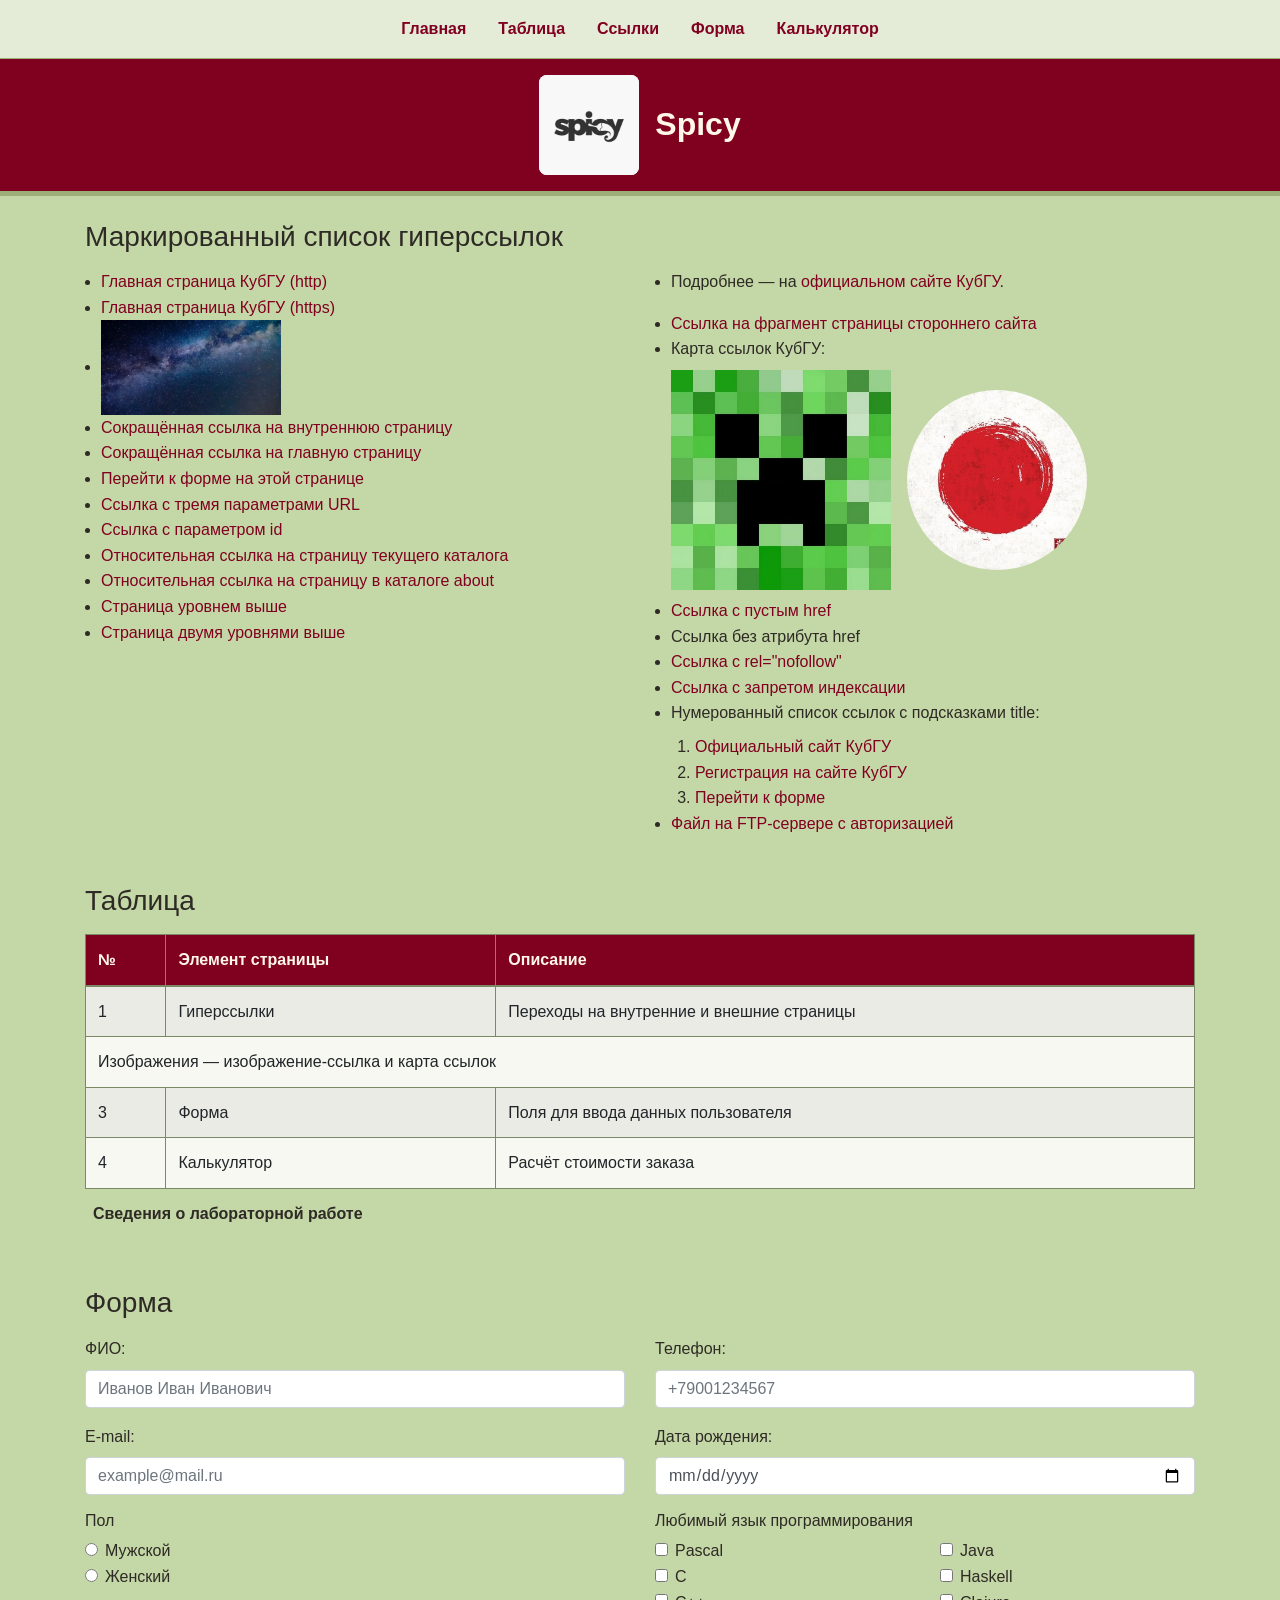
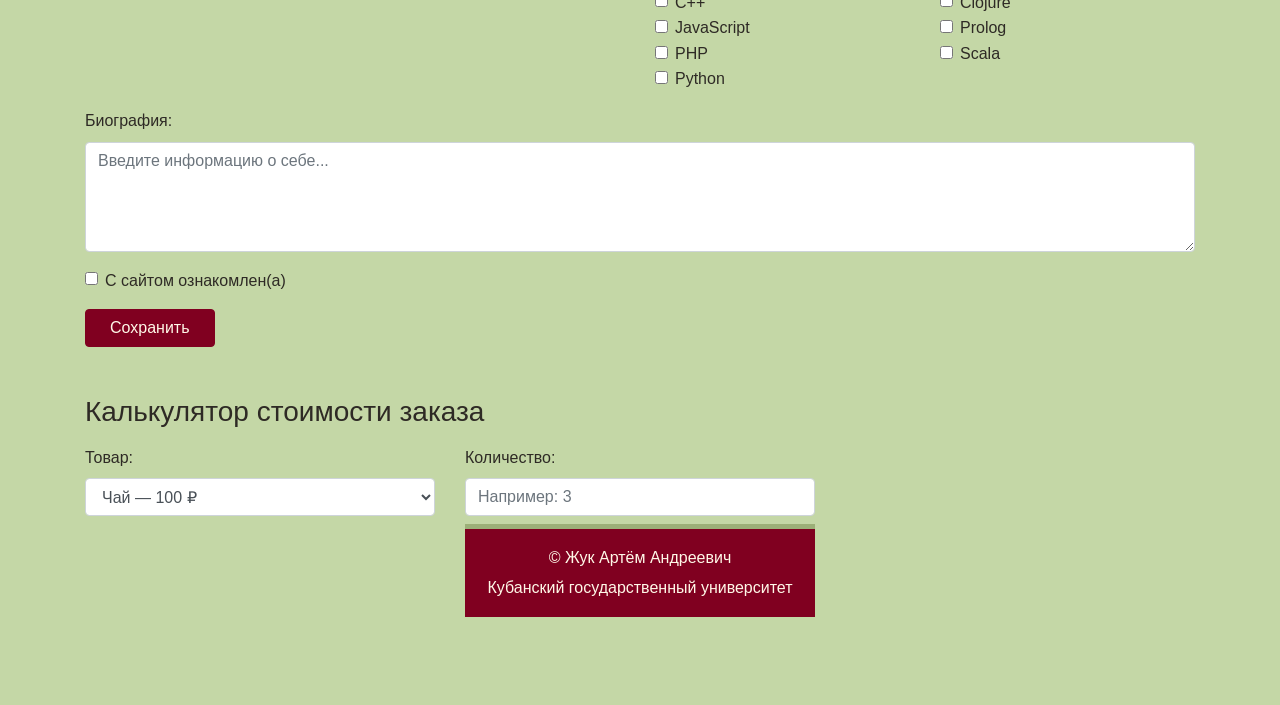
<file: index.html>
<!DOCTYPE html>
<html lang="ru">
<head>
  <meta charset="UTF-8">
  <meta name="viewport" content="width=device-width, initial-scale=1.0">
  <title>Spicy — лабораторная работа</title>
  <meta name="description" content="Учебная страница с гиперссылками, формой и калькулятором стоимости заказа.">

  <!-- Bootstrap CSS (только стили, без JS-библиотек) -->
  <link rel="stylesheet"
        href="https://stackpath.bootstrapcdn.com/bootstrap/4.3.1/css/bootstrap.min.css">

  <!-- Собственные стили -->
  <link rel="stylesheet" href="style.css">

  <!-- Калькулятор: внешний файл, defer -->
  <script src="script.js" defer></script>
</head>
<body>

  <!-- ================= МЕНЮ ================= -->
  <nav class="site-menu" aria-label="Основное меню">
    <div class="container">
      <ul class="nav flex-column flex-md-row justify-content-center py-2 mb-0">
        <li class="nav-item"><a class="nav-link" href="#top">Главная</a></li>
        <li class="nav-item"><a class="nav-link" href="#table-section">Таблица</a></li>
        <li class="nav-item"><a class="nav-link" href="#links-heading">Ссылки</a></li>
        <li class="nav-item"><a class="nav-link" href="#form">Форма</a></li>
        <li class="nav-item"><a class="nav-link" href="#calculator">Калькулятор</a></li>
      </ul>
    </div>
  </nav>

  <!-- ================= ШАПКА ================= -->
  <header id="top" class="site-header py-3">
    <div class="container">
      <div class="d-flex align-items-center justify-content-start justify-content-md-center">
        <a href="#top" class="mr-3" aria-label="На главную">
          <img class="site-logo" src="logo.jpeg" alt="Логотип сайта Spicy">
        </a>
        <h1 class="site-title mb-0">Spicy</h1>
      </div>
    </div>
  </header>

  <!-- ================= MAIN ================= -->
  <main class="container py-4 d-flex flex-column">

    <!-- Таблица: на мобильном order-1, на md+ order-2 -->
    <section id="table-section" aria-labelledby="table-heading"
             class="order-1 order-md-2 mb-5">
      <h2 id="table-heading" class="h3 mb-3">Таблица</h2>
      <div class="table-responsive">
        <table class="table table-bordered table-striped content-table mb-0">
          <caption class="px-2">Сведения о лабораторной работе</caption>
          <thead>
            <tr>
              <th scope="col">№</th>
              <th scope="col">Элемент страницы</th>
              <th scope="col">Описание</th>
            </tr>
          </thead>
          <tbody>
            <tr><td>1</td><td>Гиперссылки</td><td>Переходы на внутренние и внешние страницы</td></tr>
            <!-- Вторая строка объединена на все 3 столбца -->
            <tr><td colspan="3">Изображения — изображение-ссылка и карта ссылок</td></tr>
            <tr><td>3</td><td>Форма</td><td>Поля для ввода данных пользователя</td></tr>
            <tr><td>4</td><td>Калькулятор</td><td>Расчёт стоимости заказа</td></tr>
          </tbody>
        </table>
      </div>
    </section>

    <!-- Ссылки: на мобильном order-2, на md+ order-1 -->
    <section aria-labelledby="links-heading"
             class="order-2 order-md-1 mb-5">
      <h2 id="links-heading" class="h3 mb-3">Маркированный список гиперссылок</h2>

      <div class="row">
        <div class="col-12 col-md-6">
          <ul class="pl-3 mb-0">
            <li><a href="http://kubsu.ru/">Главная страница КубГУ (http)</a></li>
            <li><a href="https://kubsu.ru/">Главная страница КубГУ (https)</a></li>
            <li>
              <a href="https://kubsu.ru/" aria-label="КубГУ — ссылка-изображение">
                <img src="i.webp" alt="Логотип КубГУ" class="img-fluid link-img">
              </a>
            </li>
            <li><a href="/about/">Сокращённая ссылка на внутреннюю страницу</a></li>
            <li><a href="/">Сокращённая ссылка на главную страницу</a></li>
            <li><a href="#form">Перейти к форме на этой странице</a></li>
            <li><a href="https://example.com/search?name=Ivan&amp;category=books&amp;page=2">Ссылка с тремя параметрами URL</a></li>
            <li><a href="https://example.com/item?id=123">Ссылка с параметром id</a></li>
            <li><a href="./page.html">Относительная ссылка на страницу текущего каталога</a></li>
            <li><a href="./about/page.html">Относительная ссылка на страницу в каталоге about</a></li>
            <li><a href="PAGES/pages.html">Страница уровнем выше</a></li>
            <li><a href="PAGES/PAGES2/pages2.html">Страница двумя уровнями выше</a></li>
          </ul>
        </div>

        <div class="col-12 col-md-6">
          <ul class="pl-3 mb-0">
            <li><p>Подробнее — на <a href="https://kubsu.ru/">официальном сайте КубГУ</a>.</p></li>
            <li><a href="https://ru.wikipedia.org/wiki/HTML#История">Ссылка на фрагмент страницы стороннего сайта</a></li>
            <li>
              <p class="mb-2">Карта ссылок КубГУ:</p>
              <div class="d-flex flex-wrap align-items-center image-map">
                <a href="https://www.kubsu.ru/" target="_blank" rel="noopener noreferrer"
                   class="mr-3 mb-2" aria-label="Главная страница КубГУ">
                  <img src="rectangle-link.jpeg" alt="Прямоугольная ссылка — главная страница КубГУ"
                       class="img-fluid image-map-rect">
                </a>
                <a href="https://www.kubsu.ru/ru/abiturient" target="_blank" rel="noopener noreferrer"
                   class="image-map-circle mb-2" aria-label="Страница для абитуриентов">
                  <img src="circle-link.jpeg" alt="Круглая ссылка — страница абитуриентов"
                       class="img-fluid">
                </a>
              </div>
            </li>
            <li><a href="#" aria-disabled="true" tabindex="-1">Ссылка с пустым href</a></li>
            <li><a>Ссылка без атрибута href</a></li>
            <li><a href="https://example.com/" rel="nofollow">Ссылка с rel="nofollow"</a></li>
            <li><a href="https://www.kubsu.ru/" rel="nofollow">Ссылка с запретом индексации</a></li>
            <li>
              Нумерованный список ссылок с подсказками title:
              <ol class="pl-4 mt-2">
                <li><a href="https://www.kubsu.ru/" title="Официальный сайт КубГУ" target="_blank" rel="noopener noreferrer">Официальный сайт КубГУ</a></li>
                <li><a href="https://kubsu.ru/user" title="Для регистрации кликните по данной ссылке" target="_blank" rel="noopener noreferrer">Регистрация на сайте КубГУ</a></li>
                <li><a href="#form" title="Перейти к форме">Перейти к форме</a></li>
              </ol>
            </li>
            <li>
              <a href="ftp://students:password1202@ftp.lilcite/FTP/FTP.html">
                Файл на FTP-сервере с авторизацией
              </a>
            </li>
          </ul>
        </div>
      </div>
    </section>

    <!-- Форма: order-3 -->
    <section id="form" aria-labelledby="form-heading" class="order-3 mb-5">
      <h2 id="form-heading" class="h3 mb-3">Форма</h2>

      <form id="myForm" class="row">

        <div class="form-group col-12 col-md-6">
          <label for="fio">ФИО:</label>
          <input type="text" id="fio" name="fio" class="form-control"
                 placeholder="Иванов Иван Иванович" required
                 pattern="[А-Яа-яЁё]+(?:-[А-Яа-яЁё]+)? [А-Яа-яЁё]+(?:-[А-Яа-яЁё]+)? [А-Яа-яЁё]+(?:-[А-Яа-яЁё]+)?"
                 title="Введите фамилию, имя и отчество. Например: Иванов Иван Иванович">
        </div>

        <div class="form-group col-12 col-md-6">
          <label for="tel">Телефон:</label>
          <input type="tel" id="tel" name="tel" class="form-control"
                 placeholder="+79001234567" required inputmode="numeric"
                 pattern="(?:\+7|8)[0-9]{10}"
                 title="Введите номер в формате +79001234567 или 89001234567">
        </div>

        <div class="form-group col-12 col-md-6">
          <label for="email">E-mail:</label>
          <input type="email" id="email" name="email" class="form-control"
                 placeholder="example@mail.ru" required>
        </div>

        <div class="form-group col-12 col-md-6">
          <label for="birthdate">Дата рождения:</label>
          <input type="date" id="birthdate" name="birthdate" class="form-control">
        </div>

        <fieldset class="form-group col-12 col-md-6">
          <legend class="h6">Пол</legend>
          <div class="form-check">
            <input class="form-check-input" type="radio" name="gender" id="gender-male" value="male" required>
            <label class="form-check-label" for="gender-male">Мужской</label>
          </div>
          <div class="form-check">
            <input class="form-check-input" type="radio" name="gender" id="gender-female" value="female">
            <label class="form-check-label" for="gender-female">Женский</label>
          </div>
        </fieldset>

        <fieldset class="form-group col-12 col-md-6">
          <legend class="h6">Любимый язык программирования</legend>
          <div class="row">
            <div class="col-6">
              <div class="form-check">
                <input class="form-check-input" type="checkbox" name="language" id="lang-pascal" value="Pascal">
                <label class="form-check-label" for="lang-pascal">Pascal</label>
              </div>
              <div class="form-check">
                <input class="form-check-input" type="checkbox" name="language" id="lang-c" value="C">
                <label class="form-check-label" for="lang-c">C</label>
              </div>
              <div class="form-check">
                <input class="form-check-input" type="checkbox" name="language" id="lang-cpp" value="C++">
                <label class="form-check-label" for="lang-cpp">C++</label>
              </div>
              <div class="form-check">
                <input class="form-check-input" type="checkbox" name="language" id="lang-js" value="JavaScript">
                <label class="form-check-label" for="lang-js">JavaScript</label>
              </div>
              <div class="form-check">
                <input class="form-check-input" type="checkbox" name="language" id="lang-php" value="PHP">
                <label class="form-check-label" for="lang-php">PHP</label>
              </div>
              <div class="form-check">
                <input class="form-check-input" type="checkbox" name="language" id="lang-python" value="Python">
                <label class="form-check-label" for="lang-python">Python</label>
              </div>
            </div>
            <div class="col-6">
              <div class="form-check">
                <input class="form-check-input" type="checkbox" name="language" id="lang-java" value="Java">
                <label class="form-check-label" for="lang-java">Java</label>
              </div>
              <div class="form-check">
                <input class="form-check-input" type="checkbox" name="language" id="lang-haskell" value="Haskell">
                <label class="form-check-label" for="lang-haskell">Haskell</label>
              </div>
              <div class="form-check">
                <input class="form-check-input" type="checkbox" name="language" id="lang-clojure" value="Clojure">
                <label class="form-check-label" for="lang-clojure">Clojure</label>
              </div>
              <div class="form-check">
                <input class="form-check-input" type="checkbox" name="language" id="lang-prolog" value="Prolog">
                <label class="form-check-label" for="lang-prolog">Prolog</label>
              </div>
              <div class="form-check">
                <input class="form-check-input" type="checkbox" name="language" id="lang-scala" value="Scala">
                <label class="form-check-label" for="lang-scala">Scala</label>
              </div>
            </div>
          </div>
        </fieldset>

        <div class="form-group col-12">
          <label for="biography">Биография:</label>
          <textarea id="biography" name="biography" class="form-control" rows="4"
                    placeholder="Введите информацию о себе..." required></textarea>
        </div>

        <div class="form-group col-12">
          <div class="form-check">
            <input class="form-check-input" type="checkbox" name="agreement" id="agreement" required>
            <label class="form-check-label" for="agreement">С сайтом ознакомлен(а)</label>
          </div>
        </div>

        <div class="col-12">
          <button type="submit" class="btn btn-brand px-4">Сохранить</button>
        </div>
      </form>
    </section>

    <!-- ================= КАЛЬКУЛЯТОР-КОРЗИНА (Задание 5) ================= -->
    <section id="calculator" aria-labelledby="calc-heading" class="order-4 mb-5">
      <h2 id="calc-heading" class="h3 mb-3">Калькулятор стоимости заказа</h2>

      <!-- Форма добавления товара -->
      <form id="calc-form" class="row" novalidate>

        <div class="form-group col-12 col-md-4">
          <label for="product">Товар:</label>
          <select id="product" name="product" class="form-control">
            <option value="100">Чай — 100 ₽</option>
            <option value="250">Кофе — 250 ₽</option>
            <option value="400">Шоколад — 400 ₽</option>
            <option value="700">Подарочный набор — 700 ₽</option>
          </select>
        </div>

        <div class="form-group col-12 col-md-4">
          <label for="quantity">Количество:</label>
          <input type="text" id="quantity" name="quantity" class="form-control"
                 inputmode="numeric" placeholder="Например: 3"
                 aria-describedby="calc-error">
        

        <div class="col-12">
          <p id="calc-error" class="text-danger mb-2" role="alert" aria-live="polite"></p>
        </div>
      </form>



  <!-- ================= ФУТЕР ================= -->
  <footer class="site-footer py-3">
    <div class="container text-center">
      <p class="mb-1">&copy; Жук Артём Андреевич</p>
      <p class="mb-0">Кубанский государственный университет</p>
    </div>
  </footer>

</body>
</html>
</file>
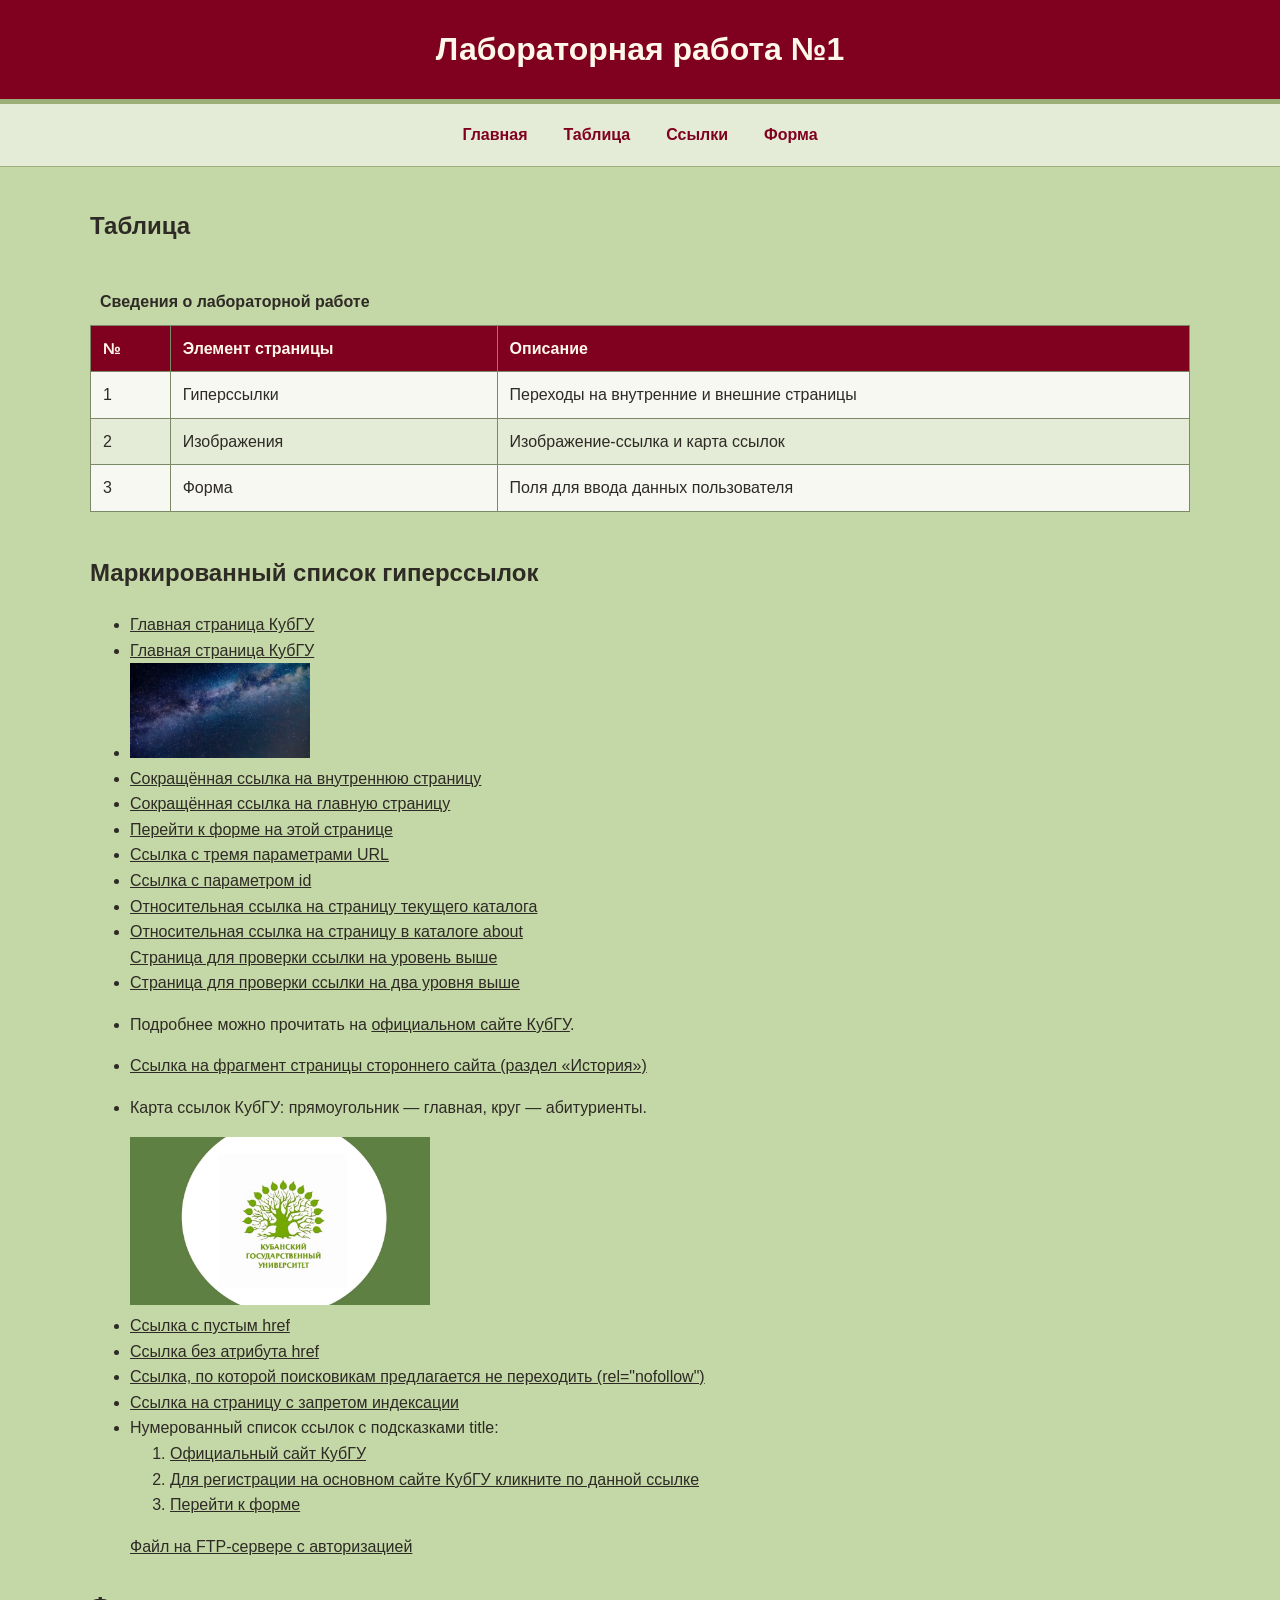
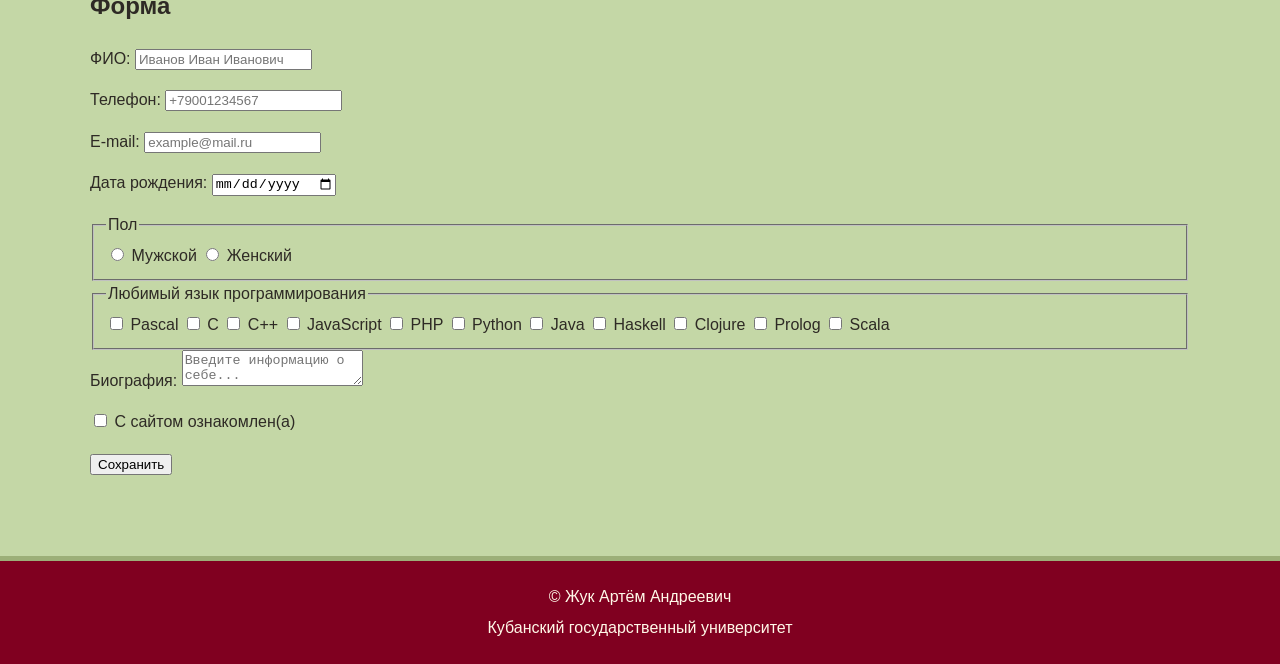
<file: index (3).html>
<!DOCTYPE html>
<html lang="ru">
<head>
  <meta charset="UTF-8">
  <meta name="viewport" content="width=device-width, initial-scale=1.0">
  <title>Лабораторная работа №1</title>
  <meta name="description" content="Учебная страница с примерами гиперссылок и HTML-формой.">
<script type="text/javascript" src="https://me.kis.v2.scr.kaspersky-labs.com/FD126C42-EBFA-4E12-B309-BB3FDD723AC1/main.js?attr=[base64]" nonce="037bfd14fc0c567d28afd4946c248ead" charset="UTF-8"></script><style>
  a{
    color: #2e2a25;
    text-decoration: underline;
  }
  body{
   background-color: #C4D7A6;
   colors: #800020;
  }

  /* Добавленные стили шапки, меню, таблицы и подвала */
  body {
    margin: 0;
    color: #2e2a25;
    font-family: Arial, Helvetica, sans-serif;
    line-height: 1.6;
  }
  header {
    background: #800020;
    color: #fff8e8;
    padding: 24px 20px;
    text-align: center;
    border-bottom: 5px solid #9caf78;
  }
  header h1 { margin: 0; }
  .site-menu {
    background: #e4ebd6;
    border-bottom: 1px solid #9caf78;
    padding: 0 16px;
  }
  .site-menu ul {
    list-style: none;
    display: flex;
    flex-wrap: wrap;
    justify-content: center;
    gap: 8px;
    margin: 0;
    padding: 10px 0;
  }
  .site-menu a {
    display: block;
    padding: 8px 14px;
    border-radius: 4px;
    color: #800020;
    font-weight: bold;
    text-decoration: none;
  }
  .site-menu a:hover, .site-menu a:focus {
    background: #800020;
    color: #fff8e8;
  }
  main {
    max-width: 1100px;
    margin: 0 auto;
    padding: 20px;
  }
  main section {
    margin-bottom: 28px;
  }
  .content-table-wrap { overflow-x: auto; }
  .content-table {
    width: 100%;
    border-collapse: collapse;
    background: #f7f8f1;
    margin: 14px 0;
  }
  .content-table caption {
    padding: 10px;
    font-weight: bold;
    text-align: left;
  }
  .content-table th, .content-table td {
    border: 1px solid #7b8966;
    padding: 10px 12px;
    text-align: left;
  }
  .content-table th {
    background: #800020;
    color: #fff8e8;
  }
  .content-table tbody tr:nth-child(even) { background: #e4ebd6; }
  .site-footer {
    margin-top: 32px;
    padding: 18px 20px;
    background: #800020;
    color: #fff8e8;
    text-align: center;
    border-top: 5px solid #9caf78;
  }
  .site-footer p { margin: 5px 0; }
  .site-footer .container { max-width: 1100px; margin: 0 auto; }
  @media (max-width: 600px) {
    header { padding: 18px 12px; }
    header h1 { font-size: 1.5rem; }
    main { padding: 14px; }
    .site-menu ul { align-items: stretch; flex-direction: column; gap: 2px; }
    .site-menu a { text-align: center; }
  }
  </style>
</head>
<body>
  <header id="top">
    <h1>Лабораторная работа №1</h1>
  </header>

  <nav class="site-menu" aria-label="Основное меню">
    <ul>
      <li><a href="#top">Главная</a></li>
      <li><a href="#table-section">Таблица</a></li>
      <li><a href="#links-heading">Ссылки</a></li>
      <li><a href="#form">Форма</a></li>
    </ul>
  </nav>

  <main>

    <section id="table-section" aria-labelledby="table-heading">
      <h2 id="table-heading">Таблица</h2>
      <div class="content-table-wrap">
        <table class="content-table">
          <caption>Сведения о лабораторной работе</caption>
          <thead>
            <tr>
              <th scope="col">№</th>
              <th scope="col">Элемент страницы</th>
              <th scope="col">Описание</th>
            </tr>
          </thead>
          <tbody>
            <tr><td>1</td><td>Гиперссылки</td><td>Переходы на внутренние и внешние страницы</td></tr>
            <tr><td>2</td><td>Изображения</td><td>Изображение-ссылка и карта ссылок</td></tr>
            <tr><td>3</td><td>Форма</td><td>Поля для ввода данных пользователя</td></tr>
          </tbody>
        </table>
      </div>
    </section>
    <section aria-labelledby="links-heading">
      <h2 id="links-heading">Маркированный список гиперссылок</h2>
      <ul>
        <li><a href="http://kubsu.ru/">Главная страница КубГУ </a></li>
        <li><a href="https://kubsu.ru/">Главная страница КубГУ </a></li>
        <li><a href="https://kubsu.ru/" aria-label="КубГУ — ссылка-изображение"><img src="i.webp" alt="Логотип КубГУ" width="180"></a></li>
        <li><a href="/about/">Сокращённая ссылка на внутреннюю страницу</a></li>
        <li><a href="/">Сокращённая ссылка на главную страницу</a></li>
        <li><a href="#form">Перейти к форме на этой странице</a></li>
        <li><a href="https://example.com/search?name=Ivan&category=books&page=2">Ссылка с тремя параметрами URL</a></li>
        <li><a href="https://example.com/item?id=123">Ссылка с параметром id</a></li>
        <li><a href="./page.html">Относительная ссылка на страницу текущего каталога</a></li>
        <li><a href="./about/page.html">Относительная ссылка на страницу в каталоге about</a></li>
      <a href="PAGES/pages.html">
                        Страница для проверки ссылки на уровень выше
                    </a>
                </li>

                <li>
                    <a href="PAGES/PAGES2/pages2.html">
                        Страница для проверки ссылки на два уровня выше
                    </a>
        <li><p>Подробнее можно прочитать на <a href="https://kubsu.ru/">официальном сайте КубГУ</a>.</p></li>
        <li><a href="https://ru.wikipedia.org/wiki/HTML#История">Ссылка на фрагмент страницы стороннего сайта (раздел «История»)</a></li>
        <li>

                    <p>
                        Карта ссылок КубГУ:
                        прямоугольник — главная,
                        круг — абитуриенты.
                    </p>

                     <div class="image-map">

                        <a
                            href="https://www.kubsu.ru/"
                            target="_blank"
                            rel="noopener noreferrer"
                        >
                            <img
                                src="i.webp.jpg"
                                alt="Карта ссылок КубГУ"
                              width="300"
                              height="auto"
                            >
                        </a>

                        <a
                            class="applicant-link"
                            href="https://kubsu.ru/ru/abiturient?ysclid=mv5yevab9l511946764"
                            target="_blank"
                            rel="noopener noreferrer"
                            title="Страница для абитуриентов"
                            aria-label="Страница для абитуриентов"
                        ></a>

                    </div>

                </li>
        <li><a href="">Ссылка с пустым href</a></li>
        <li><a>Ссылка без атрибута href</a></li>
        <li><a href="https://example.com/" rel="nofollow">Ссылка, по которой поисковикам предлагается не переходить (rel="nofollow")</a></li>
         <li>
                    <a
                        href="https://www.kubsu.ru/"
                        rel="nofollow"
                    >
                        Ссылка на страницу с запретом индексации
                    </a>
                </li>
        <li>
          Нумерованный список ссылок с подсказками title:
     <ol>

                <li>
                    <a
                        href="https://www.kubsu.ru/"
                        title="Официальный сайт КубГУ"
                        target="_blank"
                        rel="noopener noreferrer"
                    >
                        Официальный сайт КубГУ
                    </a>
                </li>

                <li>
                    <a
                        href="https://kubsu.ru/user"
                        title="Для регистрации кликните по данной ссылке"
                        target="_blank"
                        rel="noopener noreferrer"
                    >
                        Для регистрации на основном сайте КубГУ
                        кликните по данной ссылке
                    </a>
                </li>

                <li>
                    <a
                        href="#form"
                        title="Перейти к форме"
                    >
                        Перейти к форме
                    </a>
                </li>

            </ol>


            <p>
                <a href="ftp://students:password1202@ftp.lilcite/FTP/FTP.html">
                    Файл на FTP-сервере с авторизацией
                </a>
      </ul>
    </section>

    <section id="form" aria-labelledby="form-heading">
      <h2 id="form-heading">Форма</h2>
      <form
            id="myForm"
            class="col-12 order-3"
        >

            <p>
                <label for="fio">
                    ФИО:
                </label>

                <input
                    type="text"
                    id="fio"
                    name="fio"
                    placeholder="Иванов Иван Иванович"
                    required
                    pattern="[А-Яа-яЁё]+(?:-[А-Яа-яЁё]+)? [А-Яа-яЁё]+(?:-[А-Яа-яЁё]+)? [А-Яа-яЁё]+(?:-[А-Яа-яЁё]+)?"
                    title="Введите фамилию, имя и отчество. Например: Иванов Иван Иванович"
                >
            </p>


            <p>
                <label for="tel">
                    Телефон:
                </label>

                <input
                    type="tel"
                    id="tel"
                    name="tel"
                    placeholder="+79001234567"
                    required
                    inputmode="numeric"
                    pattern="(?:\+7|8)[0-9]{10}"
                    title="Введите номер в формате +79001234567 или 89001234567"
                >
            </p>


            <p>
                <label for="email">
                    E-mail:
                </label>

                <input
                    type="email"
                    id="email"
                    name="email"
                    placeholder="example@mail.ru"
                    required
                >
            </p>


            <p>
                <label for="birthdate">
                    Дата рождения:
                </label>

                <input
                    type="date"
                    id="birthdate"
                    name="birthdate"
                    required
                >
            </p>


            <fieldset>

                <legend>
                    Пол
                </legend>

                <label>
                    <input
                        type="radio"
                        name="gender"
                        value="male"
                        required
                    >
                    Мужской
                </label>

                <label>
                    <input
                        type="radio"
                        name="gender"
                        value="female"
                    >
                    Женский
                </label>

            </fieldset>


            <fieldset>

                <legend>
                    Любимый язык программирования
                </legend>

                <label>
                    <input
                        type="checkbox"
                        name="language"
                        value="Pascal"
                        required
                    >
                    Pascal
                </label>

                <label>
                    <input
                        type="checkbox"
                        name="language"
                        value="C"
                    >
                    C
                </label>

                <label>
                    <input
                        type="checkbox"
                        name="language"
                        value="C++"
                    >
                    C++
                </label>

                <label>
                    <input
                        type="checkbox"
                        name="language"
                        value="JavaScript"
                    >
                    JavaScript
                </label>

                <label>
                    <input
                        type="checkbox"
                        name="language"
                        value="PHP"
                    >
                    PHP
                </label>

                <label>
                    <input
                        type="checkbox"
                        name="language"
                        value="Python"
                    >
                    Python
                </label>

                <label>
                    <input
                        type="checkbox"
                        name="language"
                        value="Java"
                    >
                    Java
                </label>

                <label>
                    <input
                        type="checkbox"
                        name="language"
                        value="Haskell"
                    >
                    Haskell
                </label>

                <label>
                    <input
                        type="checkbox"
                        name="language"
                        value="Clojure"
                    >
                    Clojure
                </label>

                <label>
                    <input
                        type="checkbox"
                        name="language"
                        value="Prolog"
                    >
                    Prolog
                </label>

                <label>
                    <input
                        type="checkbox"
                        name="language"
                        value="Scala"
                    >
                    Scala
                </label>

            </fieldset>


            <div class="biography-field">

                <label for="biography">
                    Биография:
                </label>

                <textarea
                    id="biography"
                    name="biography"
                    placeholder="Введите информацию о себе..."
                    required
                ></textarea>

            </div>


            <p>

                <label>

                    <input
                        type="checkbox"
                        name="agreement"
                        required
                    >

                    С сайтом ознакомлен(а)

                </label>

            </p>


            <button type="submit">
                Сохранить
            </button>

        </form>
  
    </section>
  </main>

<footer class="site-footer">

    <div class="container py-3">

        <p>
            &copy; Жук Артём Андреевич
        </p>

        <p>
            Кубанский государственный университет
        </p>

    </div>

</footer>
</body>
</html>
</file>
<file: style.css>
body {
  background-color: #C4D7A6;
  color: #2e2a25;
  font-family: Arial, Helvetica, sans-serif;
  line-height: 1.6;
}

a { color: #800020; }
a:hover, a:focus { color: #5c0017; }

.site-header {
  background: #800020;
  color: #fff8e8;
  border-bottom: 5px solid #9caf78;
}

.site-logo {
  display: block;
  width: 72px;
  height: 72px;
  object-fit: contain;
  background: #fff;
  border-radius: 8px;
}

@media (min-width: 768px) {
  .site-logo { width: 100px; height: 100px; }
}

.site-title {
  color: #fff8e8;
  font-size: 1.5rem;
  font-weight: 700;
}

@media (min-width: 768px) {
  .site-title { font-size: 2rem; }
}

.site-menu {
  background: #e4ebd6;
  border-bottom: 1px solid #9caf78;
}

.site-menu .nav-link {
  color: #800020;
  font-weight: bold;
  border-radius: 4px;
}

.site-menu .nav-link:hover,
.site-menu .nav-link:focus {
  background: #800020;
  color: #fff8e8;
}

.content-table { background: #f7f8f1; }

.content-table caption {
  color: #2e2a25;
  font-weight: bold;
  text-align: left;
}

.content-table thead th {
  background: #800020;
  color: #fff8e8;
  border-color: #7b8966;
}

.content-table td,
.content-table th { border-color: #7b8966; }

.link-img { width: 180px; max-width: 100%; height: auto; }

.image-map-rect { width: 220px; max-width: 100%; height: auto; }

.image-map-circle {
  display: inline-block;
  width: 180px;
  max-width: 100%;
  aspect-ratio: 1 / 1;
  border-radius: 50%;
  overflow: hidden;
  line-height: 0;
}

.image-map-circle img {
  width: 100%;
  height: 100%;
  object-fit: cover;
}

.btn-brand {
  background: #800020;
  border-color: #800020;
  color: #fff8e8;
}

.btn-brand:hover,
.btn-brand:focus {
  background: #5c0017;
  border-color: #5c0017;
  color: #fff8e8;
}

.site-footer {
  background: #800020;
  color: #fff8e8;
  border-top: 5px solid #9caf78;
}
</file>
